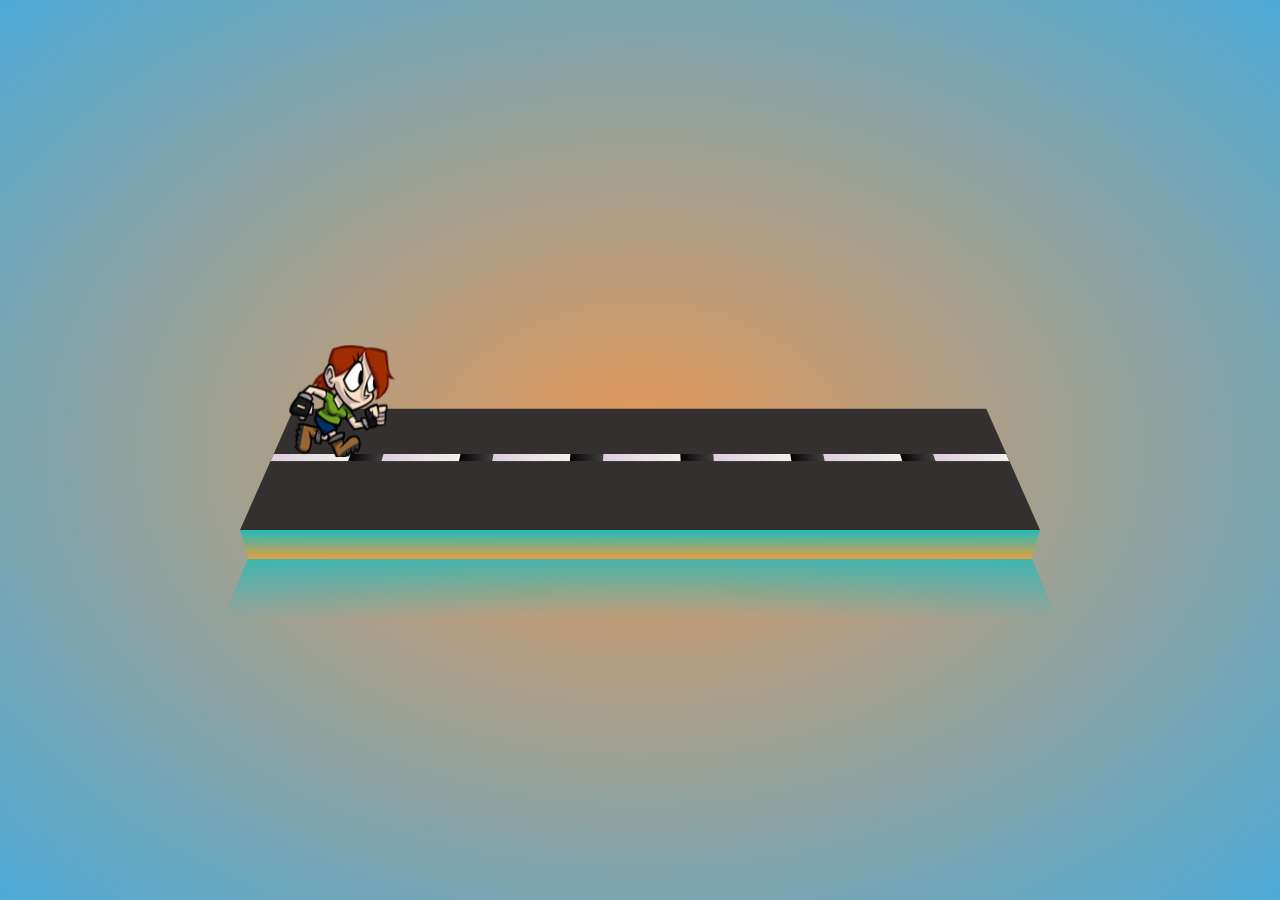
<file: HTML W@1/index.html>
<!DOCTYPE html>
<html lang="en">
<head>
    <meta charset="UTF-8">
    <meta http-equiv="X-UA-Compatible" content="IE=edge">
    <meta name="viewport" content="width=device-width, initial-scale=1.0">
    <title>Document</title>
    <link rel="stylesheet" href="style.css">
</head>
<body>
    <div class="infinite">
        <div class="girl"></div>
        <div class="shadow"></div>
    </div>
</body>
</html>
</file>
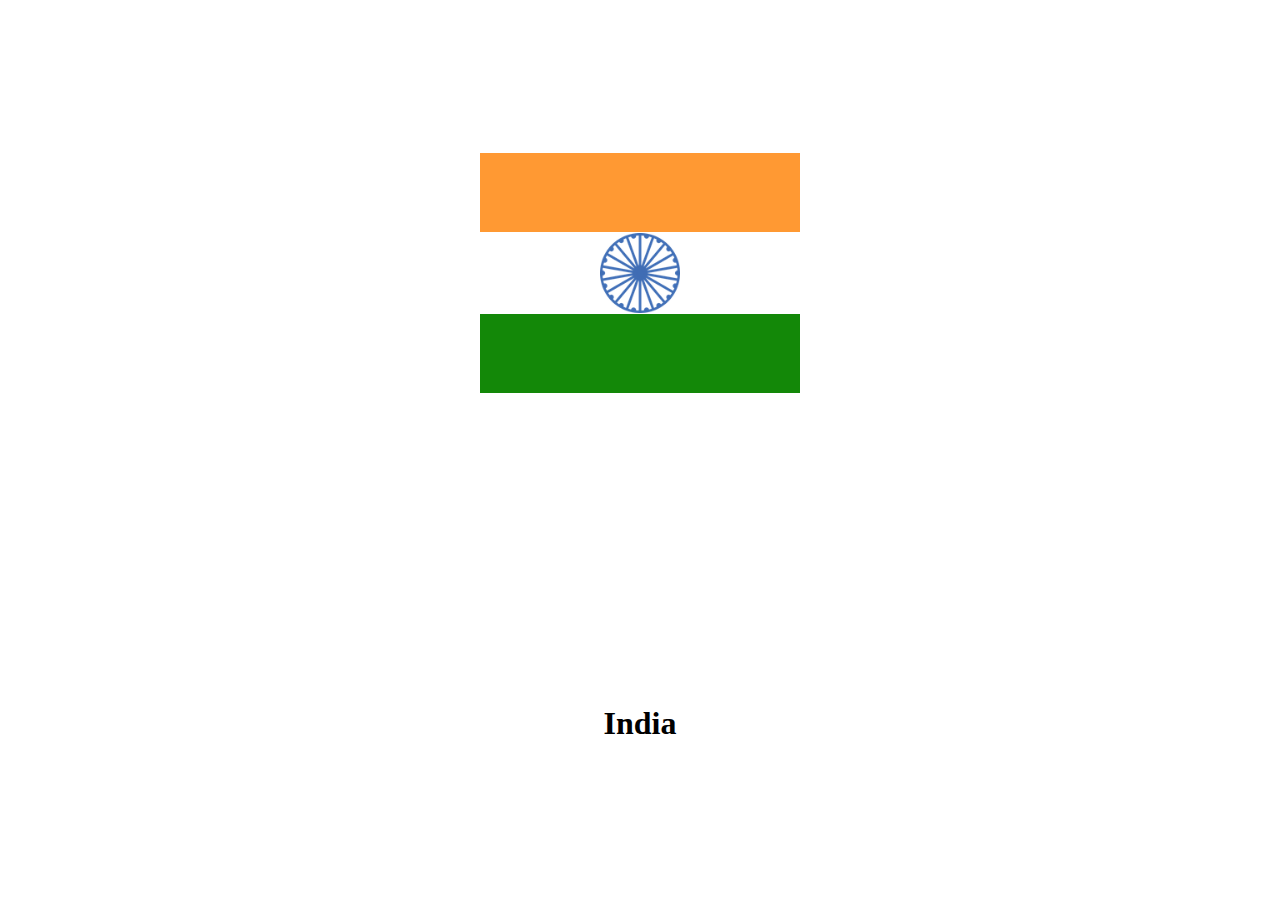
<file: HTML W@1/National  flag/index.html>
<!DOCTYPE html>
<html lang="en">
<head>
    <meta charset="UTF-8">
    <meta http-equiv="X-UA-Compatible" content="IE=edge">
    <meta name="viewport" content="width=device-width, initial-scale=1.0">
    <title>Document</title>
    <!-- <link rel="stylesheet" href="national.css"> -->
</head>
<style>
    .flags{
  height: 100vh;
  width: 100%;
  place-items: center;
  display:grid;
  /* background-color: rgba(238, 95, 39, 0.2); */
  
}

.flag{
  overflow: hidden;
  width:20rem;
  height:15rem;
  position:relative;
  background-color:white;
  display:grid;
  place-items: center;
  /* bottom:0; */
  animation: wave 3s linear infinite;
}
.flag::before{
  content: "";
  top:0;
  position: absolute;
  width:100%;
  height:33%;
  background-color: rgb(255, 153, 51);
}
.flag::after{
  content: "";
  position: absolute;
  bottom: 0;
  width:100%;
  height:33%;
  background-color: rgb(19, 136, 8);
  /* overflow: hidde; */
  /* animate: linear 2s linear infinite; */
}
.icon{
  content:url(chakra.png);
  position: relative;
  height: 33%;
  animation: circle 5s linear infinite;
}
@keyframes circle {
  
  0%{
    transform: rotate(0deg);
  }
  100%{
    transform: rotate(360deg);
  }
}

</style>
<body>
    
    <div class="flags">
        
        <div class="flag">
            <div class="icon">
                
                
            </div>
            
        </div>
        <h1>India</h1>
        </div>

   
       
        
      
   
</body>
</html>
</file>
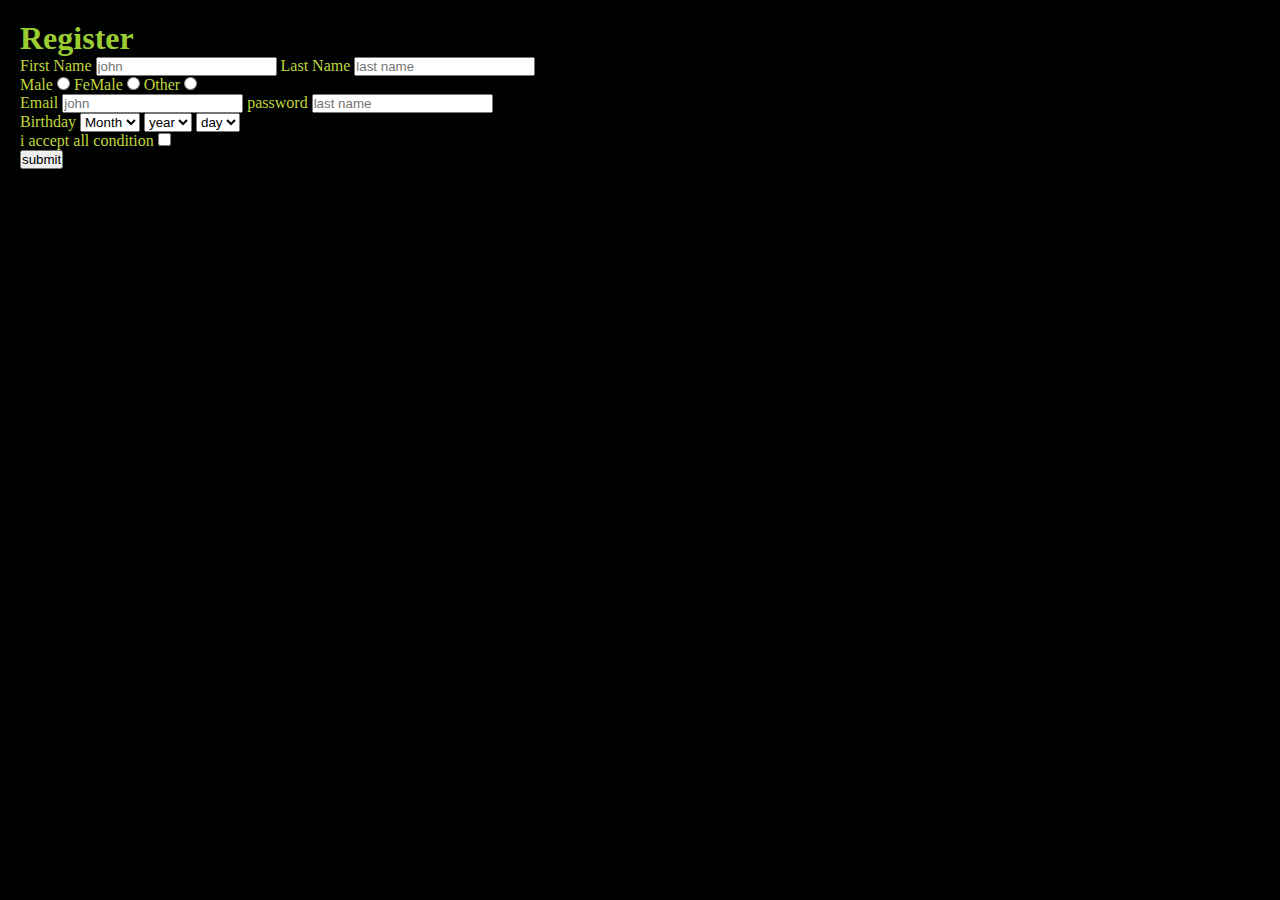
<file: HTML W@1/New folder/Registeration/index.html>
<!DOCTYPE html>
<html lang="en">
<head>
    <meta charset="UTF-8">
    <meta http-equiv="X-UA-Compatible" content="IE=edge">
    <meta name="viewport" content="width=device-width, initial-scale=1.0">
    <title>Document</title>
    <link rel="stylesheet" href="registration.css">
</head>
<body>
    <form action="submit">
        <h1>Register</h1>
        <div>
            <label for="firstName">First Name</label>
            <input type="text" name="" id="firstName" placeholder="john" required>
            <label for="laststName">Last Name</label>
            <input type="text" name="" id="lastName" placeholder="last name" required>
        </div>
        <div>
            <label for="male">Male</label>
            <input type="radio" name="gender" id="male" required>
            <label for="Female">FeMale</label>
            <input type="radio" name="gender" id="female" required>
            <label for="other">Other</label>
            <input type="radio"  id="other" name="gender" required>
        </div>
        <div>
            <label for="firstName">Email</label>
            <input type="email" name="" id="firstName" placeholder="john" required>
            <label for="laststName">password</label>
            <input type="password" name="" id="lastName" placeholder="last name" required>
        </div>
        <div>
            <label>Birthday</label>
            <select name="" id="">
                <option value="">Month</option>
                <option value="" >feb</option>
            </select>
            <select name="" id="">
                <option value="">year</option>
                <option value="">feb</option>
            </select>
            <select name="" id="">
                <option value="">day</option>
                <option value="">feb</option>
            </select>
        </div>
        <div>
            <label for="terms">i accept all condition</label>
            <input type="checkbox" name="" id="terms">
        </div>
        <div>
            <input type="submit" value="submit">
        </div>
    </form>
   

    
</body>
</html>
</file>
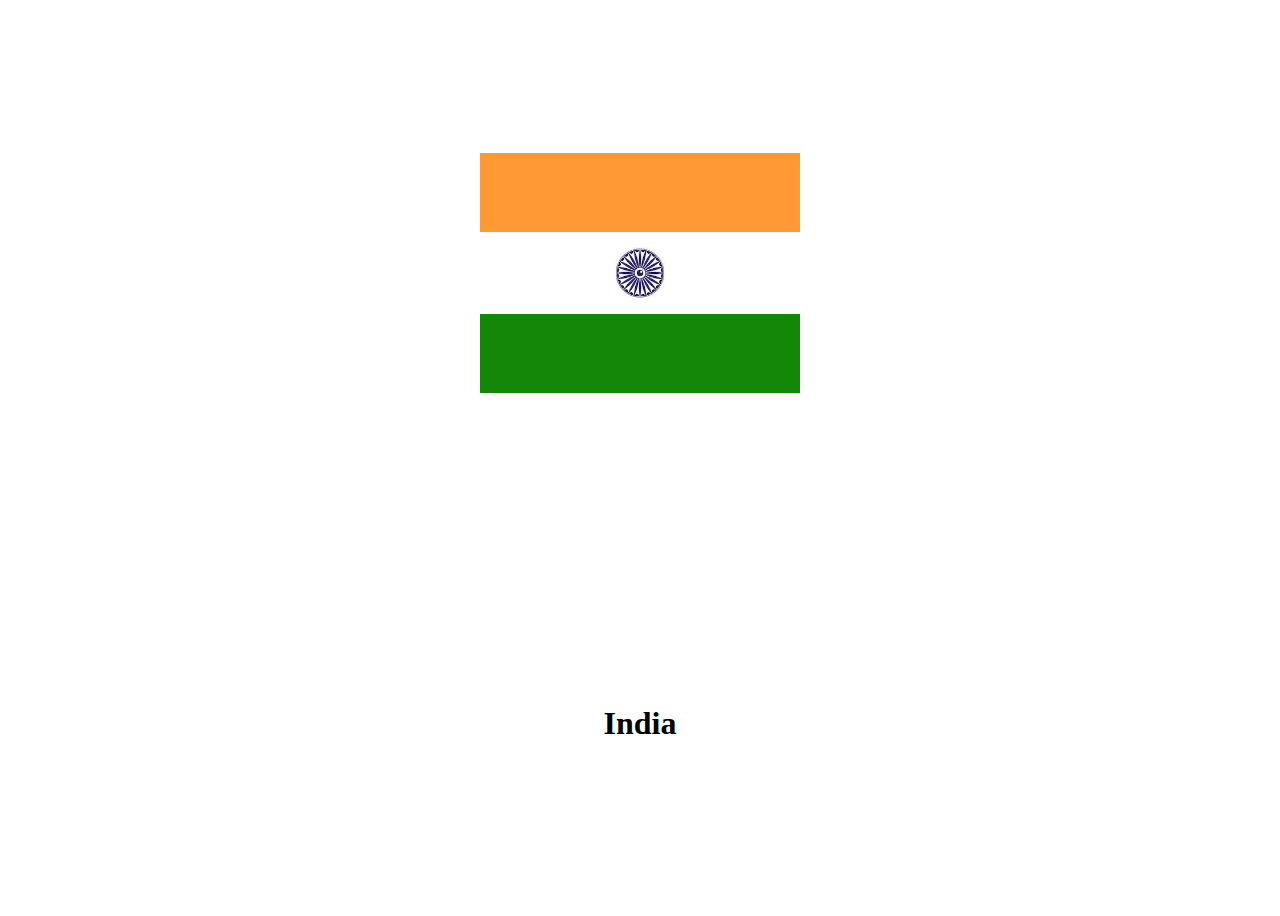
<file: HTML W@1/National  flag/national.html>
<!DOCTYPE html>
<html lang="en">
<head>
    <meta charset="UTF-8">
    <meta http-equiv="X-UA-Compatible" content="IE=edge">
    <meta name="viewport" content="width=device-width, initial-scale=1.0">
    <title>Document</title>
    <!-- <link rel="stylesheet" href="national.css"> -->
</head>
<style>
    .flags{
  height: 100vh;
  overflow: hidden;
  width: 100%;
  place-items: center;
  display:grid;
  /* background-color: rgba(238, 95, 39, 0.2); */
  
}

.flag{
  width:20rem;
  height:15rem;
  position:relative;
  background-color:white;
  display:grid;
  place-items: center;
  /* bottom:0; */
  animation: wave 3s linear infinite;
}
.flag::before{
  content: "";
  top:0;
  position: absolute;
  width:100%;
  height:33%;
  background-color: rgb(255, 153, 51);
}
.flag::after{
  content: "";
  position: absolute;
  bottom: 0;
  width:100%;
  height:33%;
  background-color: rgb(19, 136, 8);
  overflow: hidden;
  /* animate: linear 2s linear infinite; */
}
.icon{
  content:url([data-uri]);
  position: relative;
  height: 33%;
  animation: circle 5s linear infinite;
}
@keyframes circle {
  
  0%{
    transform: rotate(0deg);
  }
  100%{
    transform: rotate(360deg);
  }
}

</style>
<body>
    
    <div class="flags">
        
        <div class="flag">
            <div class="icon">
                
                
            </div>
            
        </div>
        <h1>India</h1>
        </div>

   
       
        
      
   
</body>
</html>
</file>
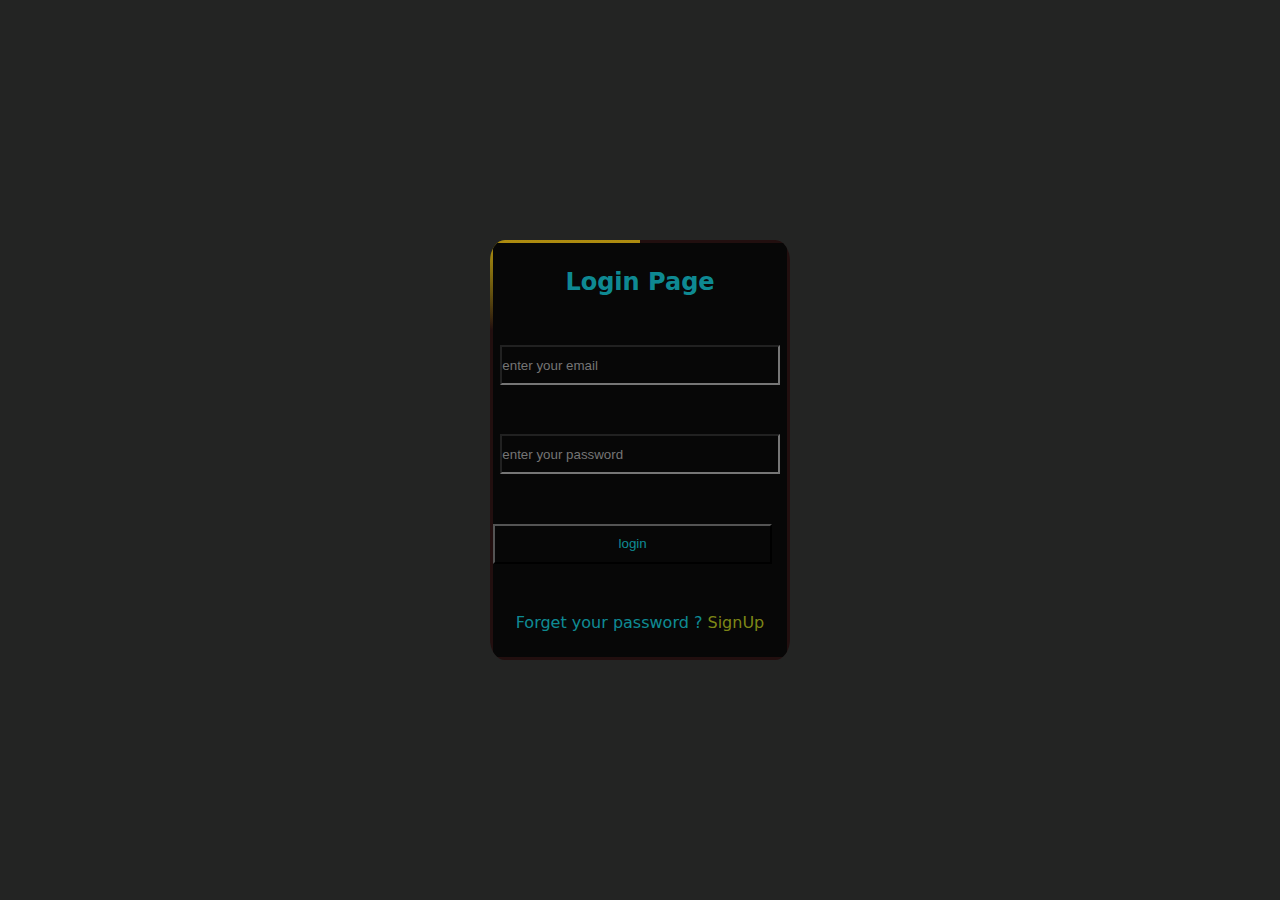
<file: HTML W@1/New folder/index1.html>
<!DOCTYPE html>
<html lang="en">
<head>
    <meta charset="UTF-8">
    <meta http-equiv="X-UA-Compatible" content="IE=edge">
    <meta name="viewport" content="width=device-width, initial-scale=1.0">
    <title>Document</title>
    <link rel="stylesheet" href="style.css">
</head>

<body>

  <div class="box">
    <div class="form">
        <h2 >
            Login Page
        </h2>
        <!-- <hr> -->
        <p>
            <input type="email" name="" id="email" placeholder="enter your email">
           
        </p>
        <p>
            <input type="password" name="" id="password" placeholder="enter your password">
            </p>
            
       
        <input type="button" value="login">
        <p>Forget your password ? 
            <a href="">SignUp</a>
       

    </div>
  </div>
    
</body>
</html>
</file>
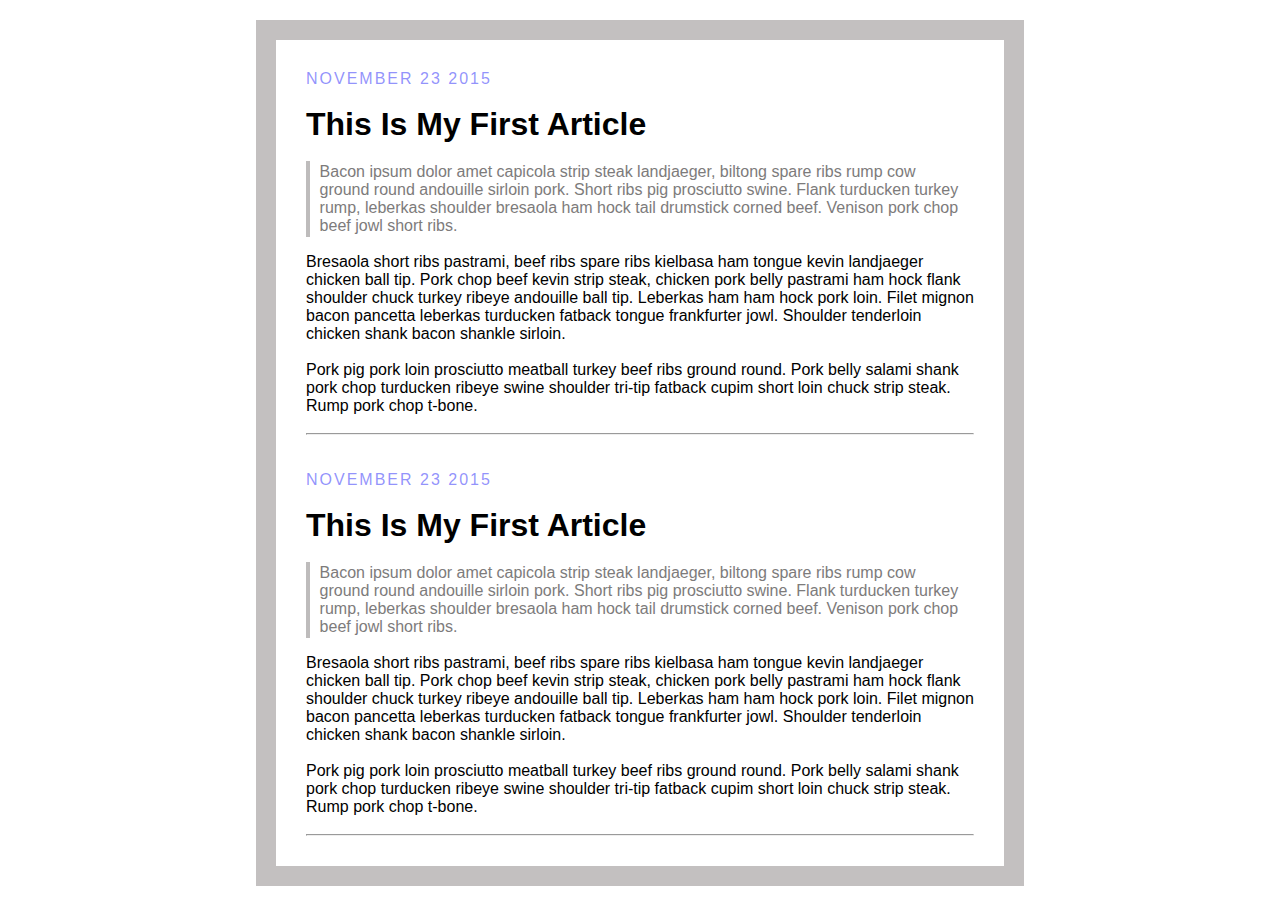
<file: HTML W@1/Assignment/week1/ass2/blog.html>
<!DOCTYPE html>
<html lang="en">
<head>
    <meta charset="UTF-8">
    <meta http-equiv="X-UA-Compatible" content="IE=edge">
    <meta name="viewport" content="width=device-width, initial-scale=1.0">
    <title>Document</title>
    <link rel="stylesheet" href="blog.css">
</head>
<body>
    <div class="div1">
        
        <nav> <span>NOVEMBER 23 2015</span> </nav>
        <div >
            <br> 
            <h1>This Is My First Article</h1></div>
        <br>
        <div>
            <p class="p1">
                Bacon ipsum dolor amet capicola strip steak landjaeger, biltong spare ribs rump cow ground round andouille sirloin pork. Short ribs pig prosciutto swine. Flank turducken turkey rump, leberkas shoulder bresaola ham hock tail drumstick corned beef. Venison pork chop beef jowl short ribs.
            </p>
            <p>
                Bresaola short ribs pastrami, beef ribs spare ribs kielbasa ham tongue kevin landjaeger chicken ball tip. Pork chop beef kevin strip steak, chicken pork belly pastrami ham hock flank shoulder chuck turkey ribeye andouille ball tip. Leberkas ham ham hock pork loin. Filet mignon bacon pancetta leberkas turducken fatback tongue frankfurter jowl. Shoulder tenderloin chicken shank bacon shankle sirloin. 
            </p>
            <br>
            <!-- <br> -->
            <p>
                Pork pig pork loin prosciutto meatball turkey beef ribs ground round. Pork belly salami shank pork chop turducken ribeye swine shoulder tri-tip fatback cupim short loin chuck strip steak. Rump pork chop t-bone.   
            </p>
            <br>
            <hr>
            <br>
            <br>
            <nav> <span>NOVEMBER 23 2015</span> </nav>
            <div color>
                <br>
                <!-- <br> -->
                <h1>This Is My First Article</h1></div>
            <br>
            <div>
                <p class="p1" >
                    Bacon ipsum dolor amet capicola strip steak landjaeger, biltong spare ribs rump cow ground round andouille sirloin pork. Short ribs pig prosciutto swine. Flank turducken turkey rump, leberkas shoulder bresaola ham hock tail drumstick corned beef. Venison pork chop beef jowl short ribs.
                </p>
                <p>
                    Bresaola short ribs pastrami, beef ribs spare ribs kielbasa ham tongue kevin landjaeger chicken ball tip. Pork chop beef kevin strip steak, chicken pork belly pastrami ham hock flank shoulder chuck turkey ribeye andouille ball tip. Leberkas ham ham hock pork loin. Filet mignon bacon pancetta leberkas turducken fatback tongue frankfurter jowl. Shoulder tenderloin chicken shank bacon shankle sirloin. 
                </p>
                <br>
                <!-- <br> -->
                <p>
                    Pork pig pork loin prosciutto meatball turkey beef ribs ground round. Pork belly salami shank pork chop turducken ribeye swine shoulder tri-tip fatback cupim short loin chuck strip steak. Rump pork chop t-bone.   
                </p>
                <br>
                <hr>
        </div>
    </div>
</body>
</html>
</file>
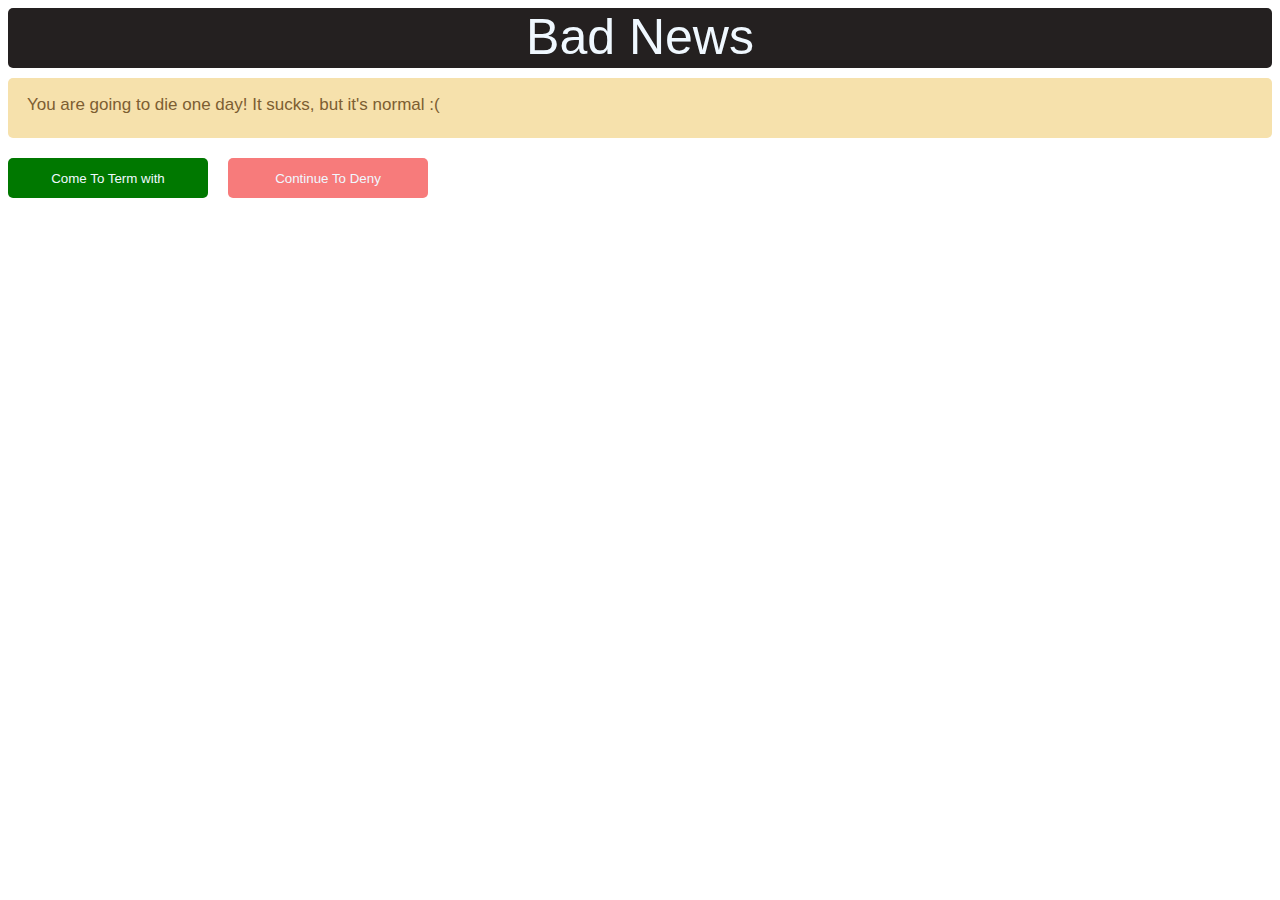
<file: HTML W@1/Assignment/week1/ass3/boot.html>
<!doctype html>
<html lang="en">
  <head>
    <meta charset="utf-8">
    <meta name="viewport" content="width=device-width, initial-scale=1">
   
    
    <title>Bootstrap Example</title>
   
  </head>
  <style>
.container{
  display: grid;
  /* grid-template-columns: 60% ; */
  row-gap: 10px;
  justify-items: center;
  
}
.container > div {
  border-radius: 5px;
  
  text-align: center;
  font-family: 'Franklin Gothic Medium', 'Arial Narrow', Arial, sans-serif;
  color: aliceblue;
  
  
  width: 100%;
  height: 60px;
  

}


#div1{
  background:rgb(36, 32, 32);
  font-size: 50px;
  /* display: flex; */
  /* justify-content: center; */
  
}
#div2{
  background:hsl(43, 80%, 82%);
  color: rgb(125, 94, 50);
  font-size: 17px;
  text-align:start;
  /* text-align: justify; */
  
  
}
#div3{
  /* background:rgb(238, 114, 114); */
  display: flex;
  justify-items: flex-start;
  align-items: center;
  column-gap: 20px;
  
  
  
}
#btn1{
  background:rgb(0,120,0);
  color: aliceblue;
width:200px ;
height: 40px;
border: none;
border-radius: 5px;
}
#btn2{
  background: rgb(247, 123, 123);
  width:200px ;
height: 40px;
border: none;
color: aliceblue;
border-radius: 5px;
}
  </style>

  <body >

    <!-- Example Code -->
    
   <div class="container">
    <div id="div1">  Bad News </div>
    <div id="div2" > 
      <p>&nbsp&nbsp&nbsp&nbspYou are going to die one day! It sucks, but it's normal :(</p>
      
    </div>
    <div id="div3">
      <button id="btn1"> Come To Term with</button>
      <button id="btn2">Continue To Deny</button>
    </div>
   </div>
     
        
      
        
       
    </div>
    
    <!-- End Example Code -->
  </body>
</html>
</file>
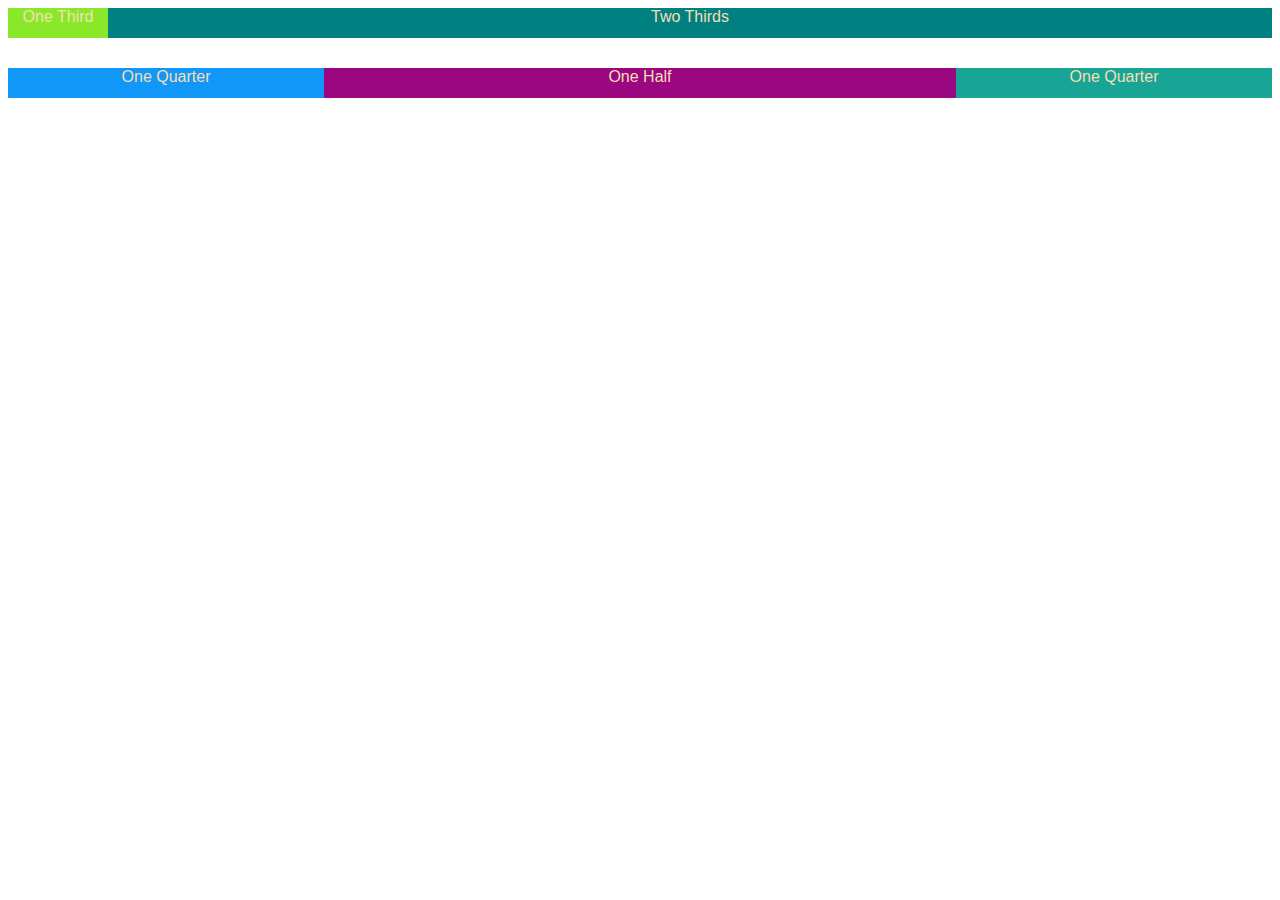
<file: HTML W@1/Assignment/week1/ass3/grid.html>
<!DOCTYPE html>
<html lang="en">
<head>
    <meta charset="UTF-8">
    <meta http-equiv="X-UA-Compatible" content="IE=edge">
    <meta name="viewport" content="width=device-width, initial-scale=1.0">
    <title>Document</title>
</head>
<style>
    .container{
        display: grid;
        color: wheat;
        font-family: 'Gill Sans', 'Gill Sans MT', Calibri, 'Trebuchet MS', sans-serif;
        grid-template-columns: 100px auto;
        grid-template-rows:30px 30px;
        /* grid-gap: 5px ; */
        width:100%;
        text-align: center;
        height:10vh;
        margin: 0;
        /* background: rgb(230, 129, 129); */
    /* overflow: ; */
    }
    .container2{
        display: grid;
        grid-template-columns: 25% 50% 25%;
        font-family: 'Gill Sans', 'Gill Sans MT', Calibri, 'Trebuchet MS', sans-serif;
        grid-template-rows:30px;
        text-align: center;
        /* grid-gap: 5px ; */
        width:100%;
        height:10vh;
        color: wheat;
        margin-top:-30px;
        overflow: hidden;
        /* background: rgb(230, 129, 129);  */
    }
    .item1{
        /* color: wheat; */
        background: rgb(137, 232, 42);
    }
    .item2{
        background: teal;
    }
    .item3{
        background: rgb(16, 151, 248);
    }
    .item4{
        background: rgb(155, 7, 128);
    }
    
    .item5{
        background: rgb(24, 165, 149);
    }
</style>
<body>
    <div class="container">
        <div class="items item1"> One Third</div>
        <div class="items item2">Two Thirds</div>
    </div>
        <div class="container2">
            <div class="items item3">One Quarter</div>
            <div class="items item4">One Half</div>
            <div class="items item5">One Quarter</div>

        </div>

       
        
    
</body>
</html>
</file>
<file: HTML W@1/style.css>
*{
    margin: 0;
    padding: 0;

}
body{
    display: flex;
    justify-content: center;
    align-items: center;
    min-height: 100vh;
    background:radial-gradient(#e79756,#4dabd7) ;
}
.infinite{
    position: relative;
    width: 800px;
    height: 160px;
    background: #343030;
    transform-origin: bottom;
    transform-style: preserve-3d;
    transform: perspective(500px) rotateX(29deg) ;
}
.infinite::before{
   content: '';
   position: absolute;
   top: 50%;
   left: 0;
   transform: translateY(-150%);
   width: 100%;
   height: 10px;
   background:linear-gradient(90deg,#deccde 0%,#f2f2ea 70%,#030303 70%,#423f3f 100%);
   background-size: 120px;
   animation: animateRoad 0.5s steps(6) infinite;

}
@keyframes animateRoad {
    from{
        background-position: 0px;
    }
    to{
        background-position: -120px;
    }
    
}
.infinite::after{
    content: '';
    position: absolute;
   
    width: 100%;
    height: 30px;
    
    background: linear-gradient(#23bbbb,#e79d3d);
    bottom: -30px;
    transform-origin: top;
    transform: perspective(500px) rotateX(-25deg);
   
}
.shadow{
    position: absolute;
    bottom: -92px;
    left:50%;
    /* top: 50%; */
    transform: translateX(-50%);
    width: 95%;
    height: 60px;
    background:linear-gradient(#23bbbb,transparent);
    opacity: 0.8;
}

.girl{
    position: relative;
    height: 139px;
    width: calc(836px/6);
    background:url(sprinter.png);
    transform: perspective(500px) rotateX(-25deg) translateY(-65px);
    -webkit-box-reflect: below 1px linear-gradient(transparent 90%,#0004);
    animation: animateGirl 1s steps(6) infinite;
}
@keyframes animateGirl {
    from{
        background-position: 0px;
    }
    to{
        background-position: -850px;
    }
    
}
</file>
<file: HTML W@1/National  flag/national.css>
/* *{
  margin: 0;
  padding: 0;
  width:100%;
  height: 100px;
  box-sizing: border-box;
} */
/* body{
  width: 100vh;
  height: 100vh;
} */


.flags{
  height: 100vh;
  overflow: hidden;
  width: 100%;
  place-items: center;
  display:grid;
  /* background-color: rgba(238, 95, 39, 0.2); */
  
}

.flag{
  width:20rem;
  height:15rem;
  position:relative;
  background-color:white;
  display:grid;
  place-items: center;
  /* bottom:0; */
  animation: wave 3s linear infinite;
}
.flag::before{
  content: "";
  top:0;
  position: absolute;
  width:100%;
  height:33%;
  background-color: rgb(255, 153, 51);
}
.flag::after{
  content: "";
  position: absolute;
  bottom: 0;
  width:100%;
  height:33%;
  background-color: rgb(19, 136, 8);
  overflow: hidden;
  /* animate: linear 2s linear infinite; */
}
.icon{
  content:url([data-uri]);
  position: relative;
  height: 33%;
  animation: circle 5s linear infinite;
}
@keyframes circle {
  
  0%{
    transform: rotate(0deg);
  }
  100%{
    transform: rotate(360deg);
  }
}
</file>
<file: HTML W@1/New folder/Registeration/registration.css>
*{
    margin:0;
    padding: 0;
}

h1{
    color: yellowgreen;
}
label{
    color: #bfd63c;
}
body
{
    margin: 20px;
    background-color:rgb(0.2,1.0,.9);
}
</file>
<file: HTML W@1/New folder/style.css>
*{
    margin:0;
    padding:0;
    box-sizing: border-box;
}
body{
  display:flex;
  align-items: center;
  justify-content: center;
  min-height: 100vh;
  background-color: #232423;
  
}
.box{
    position:relative;
    width:300px;
    height:420px;
    border-radius:5%;
 background-color: #220f0f;
 overflow: hidden;
 font-family: system-ui, -apple-system, BlinkMacSystemFont, 'Segoe UI', Roboto, Oxygen, Ubuntu, Cantarell, 'Open Sans', 'Helvetica Neue', sans-serif;
}
.box::before{
    content: '';
    position: absolute;
    top: -50%;
    left:-50%;
    width:300px;
    height:300px;
   background: linear-gradient(0deg,transparent,#99e807eb,#c4ff15b7);
   animation: animate 4s linear infinite;
   transform-origin: bottom right;
   /* animation-delay: -3s; */
    
}
.box::after{
    content: '';
    position: absolute;
    top: -50%;
    left:-50%;
    width:300px;
    height:300px;
   background: linear-gradient(0deg,transparent,#ff9215ce,#15efff94);
   animation: animate 4s linear infinite;
   transform-origin: bottom right;
   animation-delay: -2s;
    
}
@keyframes animate{
    0% {
        transform: rotate(0deg);
    }
    100% {
        transform: rotate(360deg);
    }
}
.form{
    position: absolute;
    z-index: 10;
    background: rgb(7, 7, 7);
    inset: 3px;
    text-align: center;
    /* color :#15efff94 */
    /* margin :10px ; */
    display: grid;
    /* border-radius: 10px; */
    align-items: center;
    /* align-content: center; */
  
}
.form h2{
    color:#15efff94;
    
}


.form input {
    color:#15efff94;
    width:95%;
    height:40px;
    background: transparent;
    /* padding: auto; */
    /* margin:15px; */
    
}
.form button{
    width:50%;
    height:40px;
    background: rgb(151, 163, 78); 
    color: #a1f3b7e4;

}
p{
    color: #15efff94;
}
a{
    text-decoration: none;
    color: rgba(204, 220, 33, 0.614)
}
</file>
<file: HTML W@1/Assignment/week1/ass2/blog.css>
@import url('https://fonts.googleapis.com/css2?family=Kurale&display=swap');
*{
    margin:0;
    padding: 0;
}
body{
    width: 100%;
    height:auto;
    display: flex;
    justify-content: center;
    align-items: center;
}
span{
    color: rgba(123, 123, 251, 0.824);
    letter-spacing: 2px;
    font-family: 'Roboto', sans-serif;
}
h1{
    font-family: 'Roboto', sans-serif;
    /* margin-top:20px ; */
    /* margin-bottom: 10px; */
}
.p1{
    border-left: 0.3rem solid rgb(190, 188, 188);
    padding:0.125rem 0.6rem ;
    color: rgb(125, 123, 123);
   margin-bottom: 1em;
   font-family: 'Roboto', sans-serif;
}
.div1{
    align-content: center;
    width: 80%;
    height: 100%;
    font-family: 'Roboto', sans-serif;
    border: 20px solid rgb(195, 192, 192);
    margin: 20%;
    margin-top: 20px;
    margin-bottom: 35px;
    padding: 30px;
    /* color: rgb(125, 123, 123); */

}
</file>
